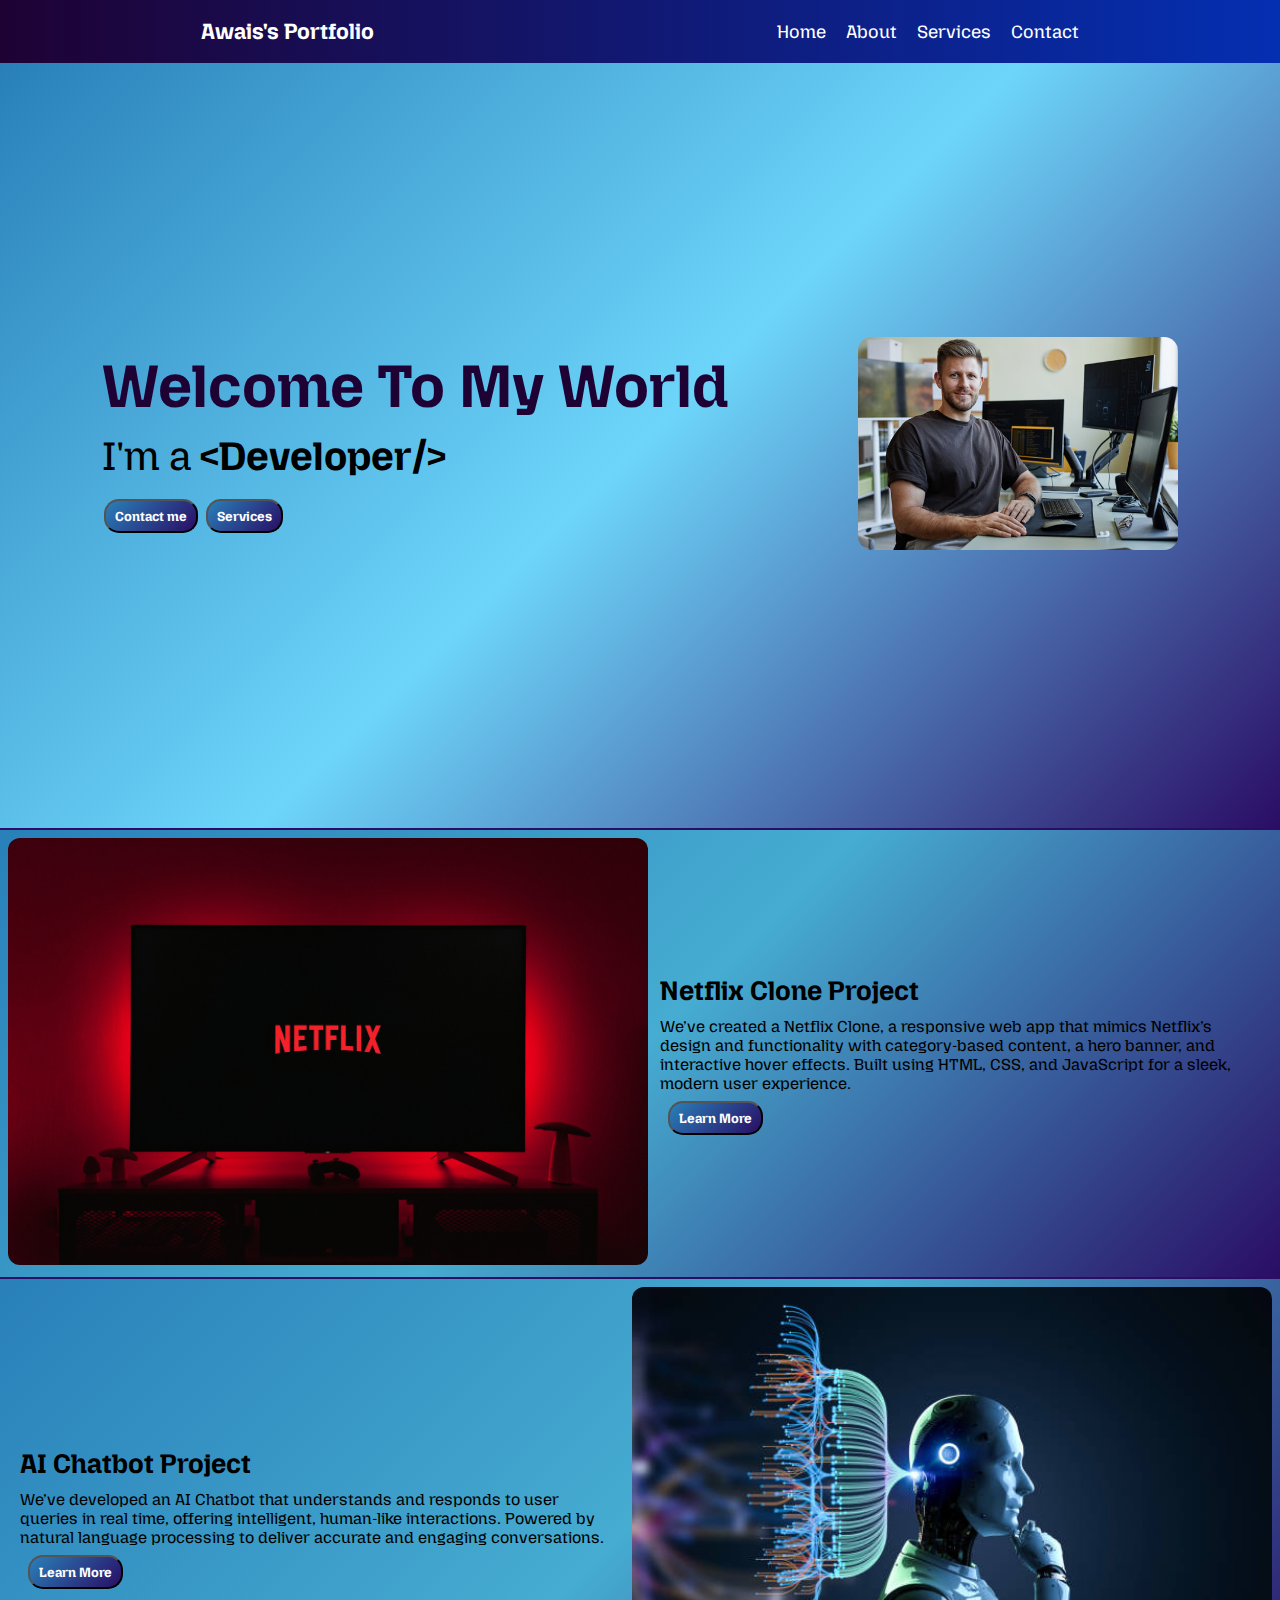
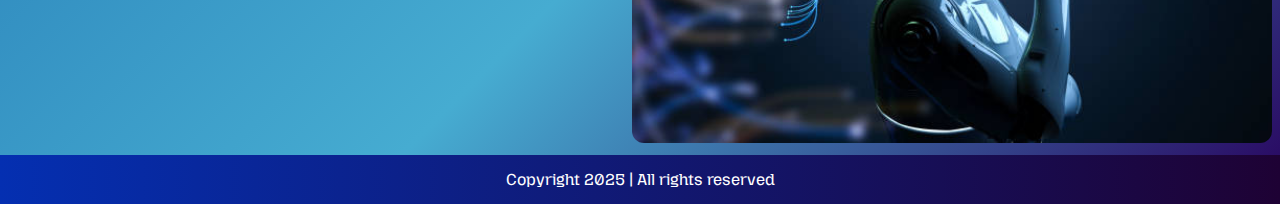
<file: index.html>
<!DOCTYPE html>
<html lang="en">

<head>
    <meta charset="UTF-8">
    <meta name="viewport" content="width=device-width, initial-scale=1.0">
    <title>Awais Portfolio</title>
    <link rel="stylesheet" href="style.css">
    <link rel="preconnect" href="https://fonts.googleapis.com">
    <link rel="preconnect" href="https://fonts.gstatic.com" crossorigin>
    <link href="https://fonts.googleapis.com/css2?family=Mozilla+Headline:wght@200..700&display=swap" rel="stylesheet">
    
</head>

<body>
    <nav>
        <div class="logo">Awais's Portfolio</div>
        <ul>
            <li>Home</li>
            <li>About</li>
            <li>Services</li>
            <li>Contact</li>
        </ul>
    </nav>

    <main>
        <section class="hero">
            <div class="hero-left">
                <div class="one">Welcome To My World</div>
                <div class="two">I'm a <span class="bold">&lt;Developer/&gt;</span></div>
                <div class="button-container">
                <button class="btn">Contact me</button>
                <button class="btn">Services</button>
            </div>
            </div>
            
            <div class="hero-right">
                <img width="404h" src="Developer.jpg" alt="Developer Image">
            </div>
            
        </section>

        <section class="projects">
            <div class="project">
                <div class="project-img"><img  src="Netflix Clone.jpg" alt="Project image"></div>
                <div class="project-info">
                   <div class="text">Netflix Clone Project</div>
                   <p>We’ve created a Netflix Clone, a responsive web app that mimics Netflix’s design and functionality with category-based content, a hero banner, and interactive hover effects. Built using HTML, CSS, and JavaScript for a sleek, modern user experience.</p>
                   <div class="buttons">
                    <button class="btn btn1">
                        <a target="_blank" href="https://awais4212.github.io/Netflix---Clone/">Learn More</a>
                    </button>
                   </div>
                </div>
            </div>
            <div class="project row-reverse">
                <div class="project-img"><img  src="Project 2.jpg" alt="Project image"></div>
                <div class="project-info">
                   <div class="text">AI Chatbot Project</div>
                   <p>We’ve developed an AI Chatbot that understands and responds to user queries in real time, offering intelligent, human-like interactions. Powered by natural language processing to deliver accurate and engaging conversations.</p>
                   <div class="buttons">
                    <button class="btn btn1">
                        <a target="_blank" href="https://chatgpt.com/">Learn More</a>
                    </button>
                   </div>
                </div>
            </div>
        </section>
    </main>

    <footer class="footer">
        Copyright 2025 | All rights reserved
    </footer>

</body>

</html>
</file>
<file: style.css>
* {
    margin: 0;
    padding: 0;
    font-family: "Mozilla Headline", sans-serif;
}


nav {
    display: flex;
    justify-content: space-around;
    background-image: linear-gradient(to right, rgb(30, 2, 52), rgb(4, 47, 177));
    color: white;
    padding: 18px 0;
}

.logo {
    font-size: 22px;
    font-weight: bolder;
    font-family: "Mozilla Headline", sans-serif;
}

nav ul {
    display: flex;
    gap: 20px;
    align-items: center;

}

nav ul li {
    list-style: none;
    font-size: 18px;

}

.hero {
    background: linear-gradient(135deg, #2980b9, #6dd5fa, #2a0d65);
    height: 85vh;
    display: flex;
    justify-content: center;
    gap: 130px;
    align-items: center;
    font-family: "Mozilla Headline", sans-serif;
}

.hero-left{
    display: flex;
    flex-direction: column;
    gap: 10px;
}
.hero-left .one {
    /* border: 2px solid black; */
    font-size: 60px;
    color: rgb(30, 2, 52);
    font-weight: bolder;
}

.hero-left .two {
    font-size: 40px;
}

.bold {
    font-weight: bold;
}

.hero-right {
    /* border: 2px solid black; */
}

.hero-right img {
    border-radius: 14px;
    width: 25vw;
}

.btn {
    background: linear-gradient(135deg, #2980b9, #2a0d65);
    color: #fff;
    padding: 7px 9px;
    margin: 0 2px;
    border-radius: 15px;
    cursor: pointer;
    font-weight: bolder;
    transition: all 0.5s;
}

.btn:hover {
    background: linear-gradient(135deg, #2a0d65, #2980b9);
    transform: scale(1.1);
}

.button-container {
    padding: 9px 0;
}

.project {
    display: flex;
    align-items: center;
    background: linear-gradient(135deg, #2980b9, #46acd1, #2a0d65);
    padding: 8px;
    border-top: 2px solid #2a0d65;
    


}

.project-img img {
    width: 50vw;
    border-radius: 12px;
}

.project-info {
    display: flex;
    flex-direction: column;
    padding: 12px;
}

.project-info .text {
    font-size: 27px;
    font-weight: bold;
    padding: 10px 0;
}

.project-info .p {
    padding: 12px 0;
}
.btn1{
    margin: 8px;
}
.btn1 a{
    text-decoration: none;
    color: white;
}
.row-reverse{
    flex-direction: row-reverse;
}

.footer{
    background-image: linear-gradient(to right,  rgb(4, 47, 177), rgb(30, 2, 52));
    color: white;
    padding: 15px;
    text-align: center;
}

@media screen and (max-width: 950px){
    /* body{
        background-color: red;
    } */

    nav{
    flex-direction: column;
    align-items: center;
    /* gap: 10px; */
    }
    .hero-right img{
    width: auto;
    height: 30vh;
    border-radius: 15px;
    }
    .hero{
        flex-direction: column-reverse;
        gap: 13px;
    }
    .hero-left{
        align-items: center;
    }
    .hero-left .one{
            align-items: center;
    font-size: x-large;
    }
    .hero-left .two {
    font-size: large;
}
}
</file>
